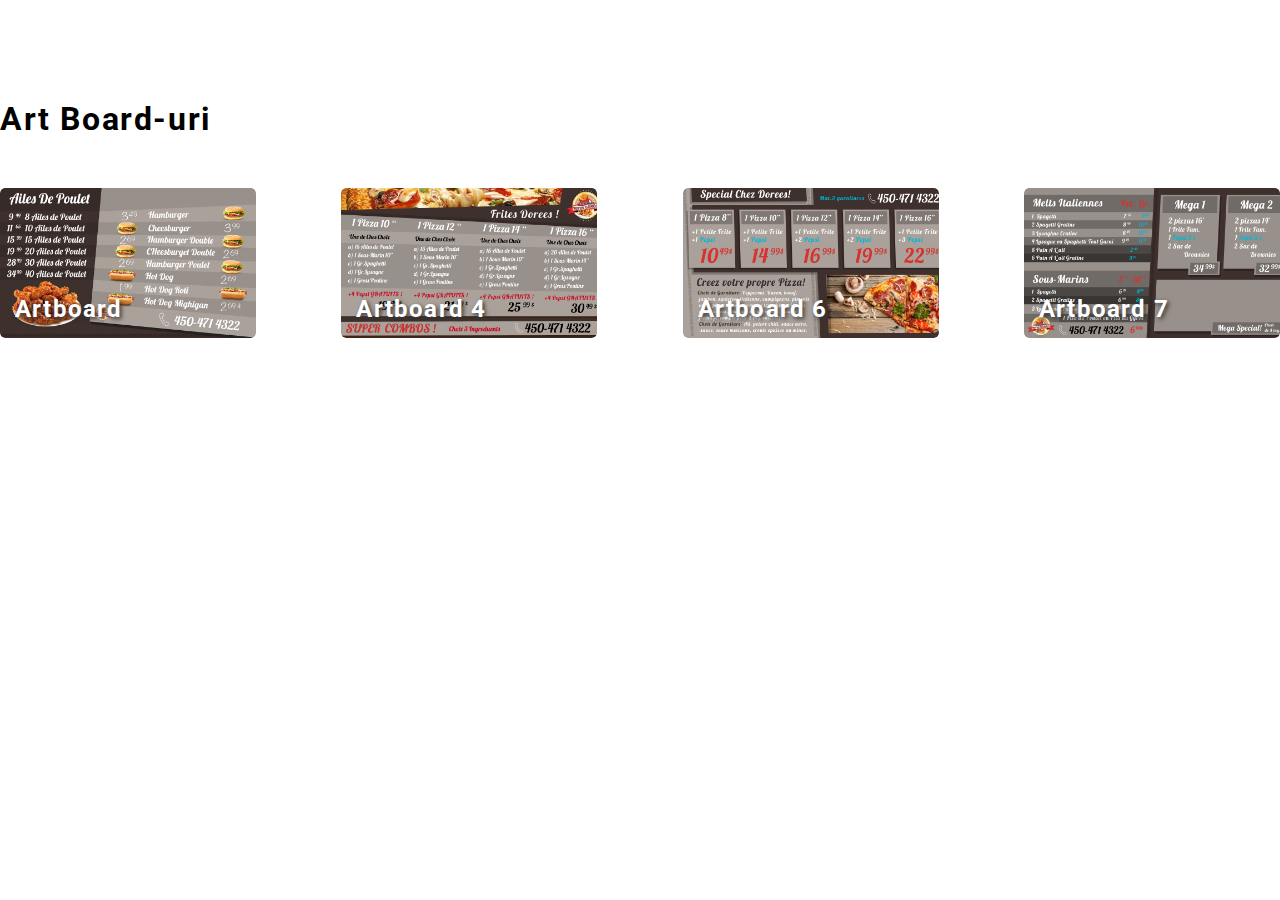
<file: index.html>
<!DOCTYPE html>
<html lang="en">
<head>
    <meta charset="UTF-8">
    <meta name="viewport" content="width=device-width, initial-scale=1.0">
    <meta http-equiv="X-UA-Compatible" content="ie=edge">
    <title>Test</title>

    <link rel="stylesheet" href="main.css">
    <link href="https://fonts.googleapis.com/css?family=Roboto" rel="stylesheet">
</head>
<body>
    <div class="wrapper">

        <h1 class="wrapper__title">Art Board-uri</h1>
        <div class="boxes">
            <div class="box">
                <h1 class="box__title">Artboard</h1>
                <div class="box__image"></div>
            </div>
            <div class="box">
                <h1 class="box__title">Artboard 4</h1>
                <div class="box__image"></div>
            </div>
            <div class="box">
                <h1 class="box__title">Artboard 6</h1>
                <div class="box__image"></div>
            </div>
            <div class="box">
                <h1 class="box__title">Artboard 7</h1>
                <div class="box__image"></div>
            </div>
        </div>
    </div>

    <script>
        const clearHref = (url) => location.href += url;

        const urls = ['artboard/index.html', 'art-board-4/index.html','art-board-6/index.html','art-board-7/index.html']

        for (let i = 0; i < document.getElementsByClassName('box').length; i++) {
            document.getElementsByClassName('box')[i].addEventListener('click', () => clearHref(urls[i]));
        }
    </script>
</body>
</html>
</file>
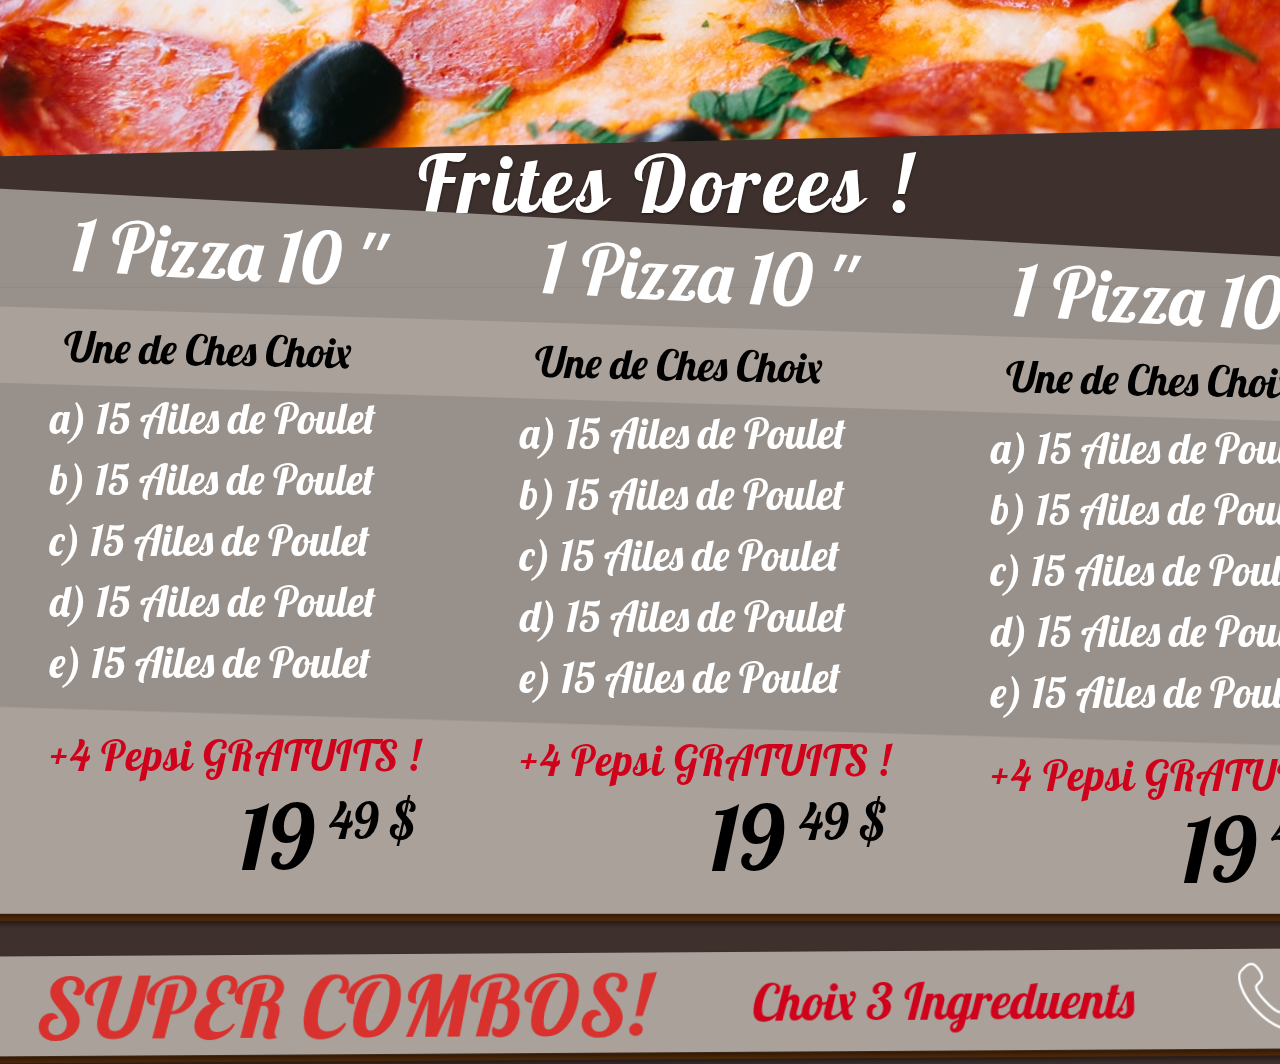
<file: art-board-4/index.html>
<!DOCTYPE html>
    <html lang="en">
    <head>
        <meta charset="UTF-8">
        <meta name="viewport" content="width=device-width, initial-scale=1.0">
        <meta http-equiv="X-UA-Compatible" content="ie=edge">
        <title>Document</title>

        <link rel="stylesheet" href="styles/main.css">
        <link href="https://fonts.googleapis.com/css?family=Lobster" rel="stylesheet">
    </head>
    <body>
        <header>
            <div class="pizza-image">
                <img src="pizza.jpg" alt="pizza" class="pizza-image__source">
                <img src="small-logo.png" alt="restaurant-logo" class="pizza-image__logo">
            </div>
        </header>

        <main class="main">
            <h1 class="main__title">Frites Dorees !</h1>

            <div class="menu">
                <div class="menu__background-lines"></div>
                <div class="menu-box">
                    <h3 class="menu-box__name">1 Pizza 10 ''</h3>
                    <p class="menu-box__information">Une de Ches Choix</p>
                    <div class="menu-box__items">
                        <p class="menu-box__item">a) 15 Ailes de Poulet</p>
                        <p class="menu-box__item">b) 15 Ailes de Poulet</p>
                        <p class="menu-box__item">c) 15 Ailes de Poulet</p>
                        <p class="menu-box__item">d) 15 Ailes de Poulet</p>
                        <p class="menu-box__item">e) 15 Ailes de Poulet</p>
                    </div>
                    <p class="menu-box__bonus">+4 Pepsi GRATUITS !</p>
                    <p class="menu-box__price">19<sup>49 $</sup></p>
                </div>
                <div class="menu-box">
                    <h3 class="menu-box__name">1 Pizza 10 ''</h3>
                    <p class="menu-box__information">Une de Ches Choix</p>
                    <div class="menu-box__items">
                        <p class="menu-box__item">a) 15 Ailes de Poulet</p>
                        <p class="menu-box__item">b) 15 Ailes de Poulet</p>
                        <p class="menu-box__item">c) 15 Ailes de Poulet</p>
                        <p class="menu-box__item">d) 15 Ailes de Poulet</p>
                        <p class="menu-box__item">e) 15 Ailes de Poulet</p>
                    </div>
                    <p class="menu-box__bonus">+4 Pepsi GRATUITS !</p>
                    <p class="menu-box__price">19<sup>49 $</sup></p>
                </div>
                <div class="menu-box">
                    <h3 class="menu-box__name">1 Pizza 10 ''</h3>
                    <p class="menu-box__information">Une de Ches Choix</p>
                    <div class="menu-box__items">
                        <p class="menu-box__item">a) 15 Ailes de Poulet</p>
                        <p class="menu-box__item">b) 15 Ailes de Poulet</p>
                        <p class="menu-box__item">c) 15 Ailes de Poulet</p>
                        <p class="menu-box__item">d) 15 Ailes de Poulet</p>
                        <p class="menu-box__item">e) 15 Ailes de Poulet</p>
                    </div>
                    <p class="menu-box__bonus">+4 Pepsi GRATUITS !</p>
                    <p class="menu-box__price">19<sup>49 $</sup></p>
                </div>
                <div class="menu-box">
                    <h3 class="menu-box__name">1 Pizza 10 ''</h3>
                    <p class="menu-box__information">Une de Ches Choix</p>
                    <div class="menu-box__items">
                        <p class="menu-box__item">a) 15 Ailes de Poulet</p>
                        <p class="menu-box__item">b) 15 Ailes de Poulet</p>
                        <p class="menu-box__item">c) 15 Ailes de Poulet</p>
                        <p class="menu-box__item">d) 15 Ailes de Poulet</p>
                        <p class="menu-box__item">e) 15 Ailes de Poulet</p>
                    </div>
                    <p class="menu-box__bonus">+4 Pepsi GRATUITS !</p>
                    <p class="menu-box__price">19<sup>49 $</sup></p>
                </div>
            </div>
        </main>

        <footer class="footer">
            <h2 class="footer__header">Super Combos!</h2>
            <p class="footer__description">Choix 3 Ingreduents</p>
            <p class="footer__phone">
                <img src="phone-call.svg" alt="phone" class="footer__phone-icon">
                450-471 4322
            </p>
        </footer>
    </body>
    </html>
</file>
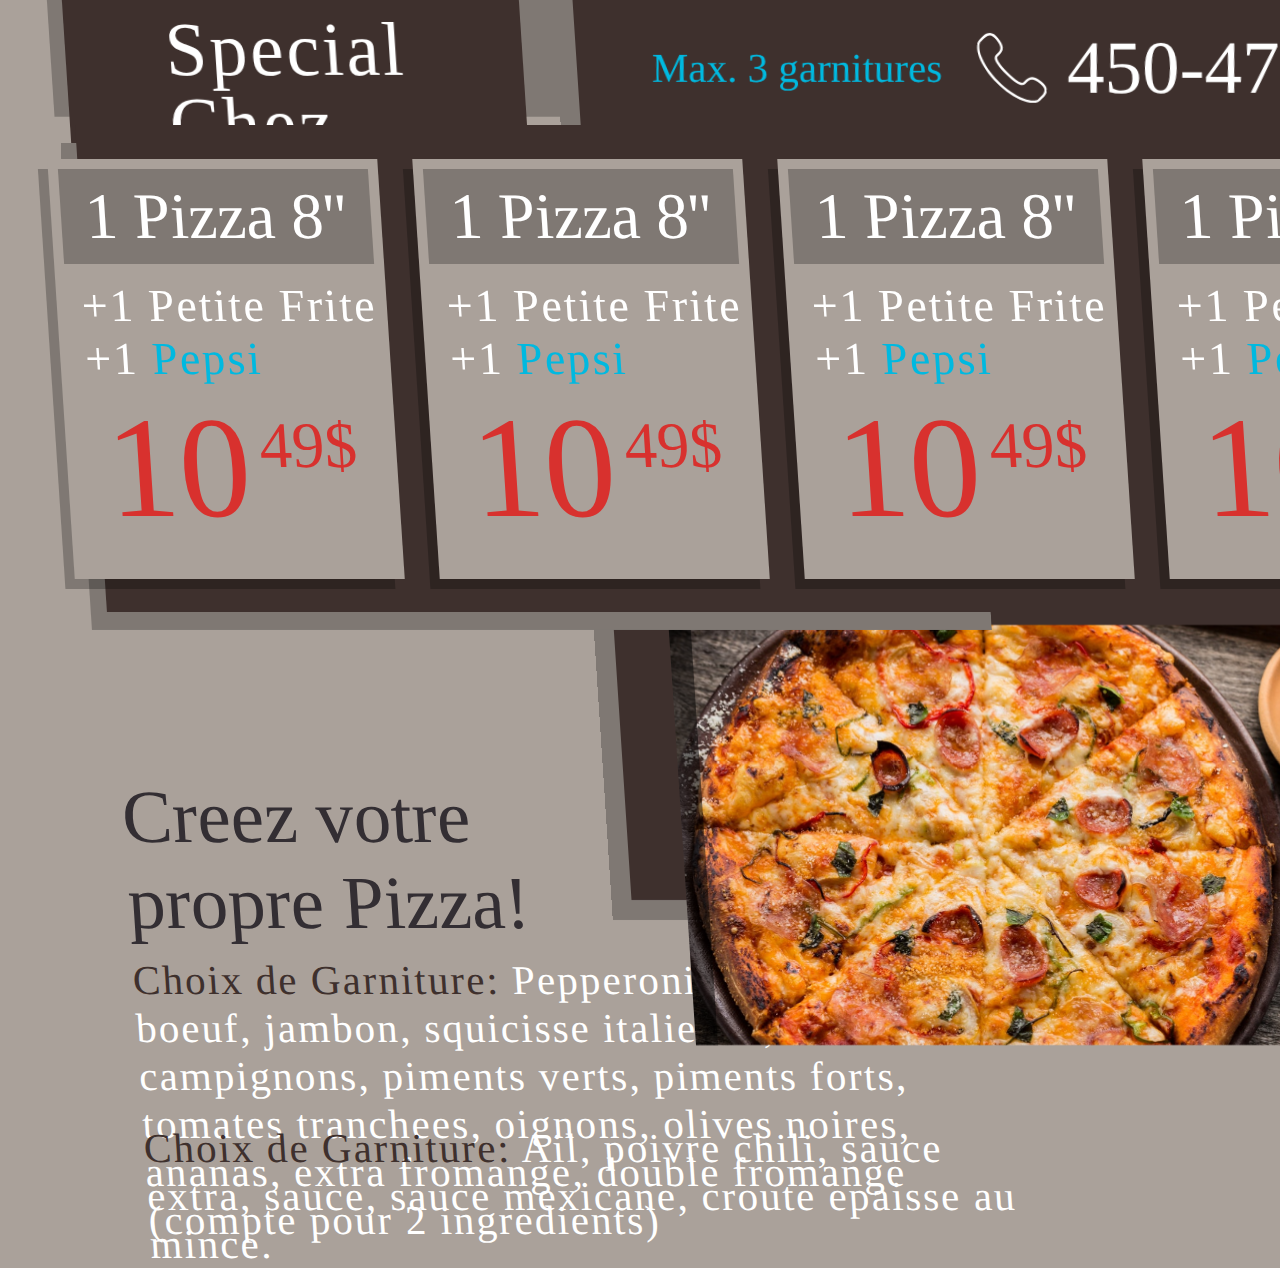
<file: art-board-6/index.html>
<!DOCTYPE html>
<html lang="en">
<head>
    <meta charset="UTF-8">
    <meta name="viewport" content="width=device-width, initial-scale=1.0">
    <meta http-equiv="X-UA-Compatible" content="ie=edge">
    <title>Document</title>

    <link rel="stylesheet" href="styles/main.css">
</head>
<body>
    <main>
        <div class="left">
            <div class="special-ofert">
                <h2 class="special-ofert__text">Special Chez Dorees!</h2>
            </div>

            <div class="pizza-make">
                <h2 class="pizza-make__title">Creez votre propre Pizza!</h2>
                <p class="pizza-make__description"><span class="brown">Choix de Garniture:</span> Pepperoni, Bacon, boeuf, jambon, squicisse italienne, campignons, piments verts, piments forts, tomates tranchees, oignons, olives noires, ananas, extra fromange, double fromange (compte pour 2 ingredients)</p>
                <p class="pizza-make__description"><span class="brown">Choix de Garniture:</span> Ail, poivre chili, sauce extra, sauce, sauce mexicane, croute epaisse au mince.</p>            
            </div>
        </div>

        <div class="right">
            <div class="right__content">
                <div class="right__text-content">
                    <h3 class="right__information">Max. 3 garnitures</h3>
                    <div class="right__call">
                        <img src="images/phone-call.svg" alt="phone-icon" class="right__call-icon">
                        <h2 class="right__number">450-471 4322</h2> 
                    </div>
                </div>
                <div class="right__pizza">
                    <img src="images/pizza.jpg" alt="pizza" class="right__pizza-image">
                </div>
            </div>
        </div>

        <div class="cards">
            <div class="cards__background"><div class="cards__background-shadow"></div></div>
            <div class="cards__container">
                <div class="card">
                    <div class="card__title-background">
                        <h3 class="card__title">1 Pizza 8''</h3>
                    </div>
                    <p class="card__bonus">+1 Petite Frite</p>
                    <p class="card__bonus">+1 <span class="blue">Pepsi</span></p>
                    <h4 class="card__price">10<sup class="card__decimals">49$</sup></h4>
                </div>
                <div class="card">
                    <div class="card__title-background">
                        <h3 class="card__title">1 Pizza 8''</h3>
                    </div>
                    <p class="card__bonus">+1 Petite Frite</p>
                    <p class="card__bonus">+1 <span class="blue">Pepsi</span></p>
                    <h4 class="card__price">10<sup class="card__decimals">49$</sup></h4>
                </div>
                <div class="card">
                    <div class="card__title-background">
                        <h3 class="card__title">1 Pizza 8''</h3>
                    </div>
                    <p class="card__bonus">+1 Petite Frite</p>
                    <p class="card__bonus">+1 <span class="blue">Pepsi</span></p>
                    <h4 class="card__price">10<sup class="card__decimals">49$</sup></h4>
                </div>
                <div class="card">
                    <div class="card__title-background">
                        <h3 class="card__title">1 Pizza 8''</h3>
                    </div>
                    <p class="card__bonus">+1 Petite Frite</p>
                    <p class="card__bonus">+1 <span class="blue">Pepsi</span></p>
                    <h4 class="card__price">10<sup class="card__decimals">49$</sup></h4>
                </div>
                <div class="card">
                    <div class="card__title-background">
                        <h3 class="card__title">1 Pizza 8''</h3>
                    </div>
                    <p class="card__bonus">+1 Petite Frite</p>
                    <p class="card__bonus">+1 <span class="blue">Pepsi</span></p>
                    <h4 class="card__price">10<sup class="card__decimals">49$</sup></h4>
                </div>
            </div>
        </div>
    </main>
</body>
</html>
</file>
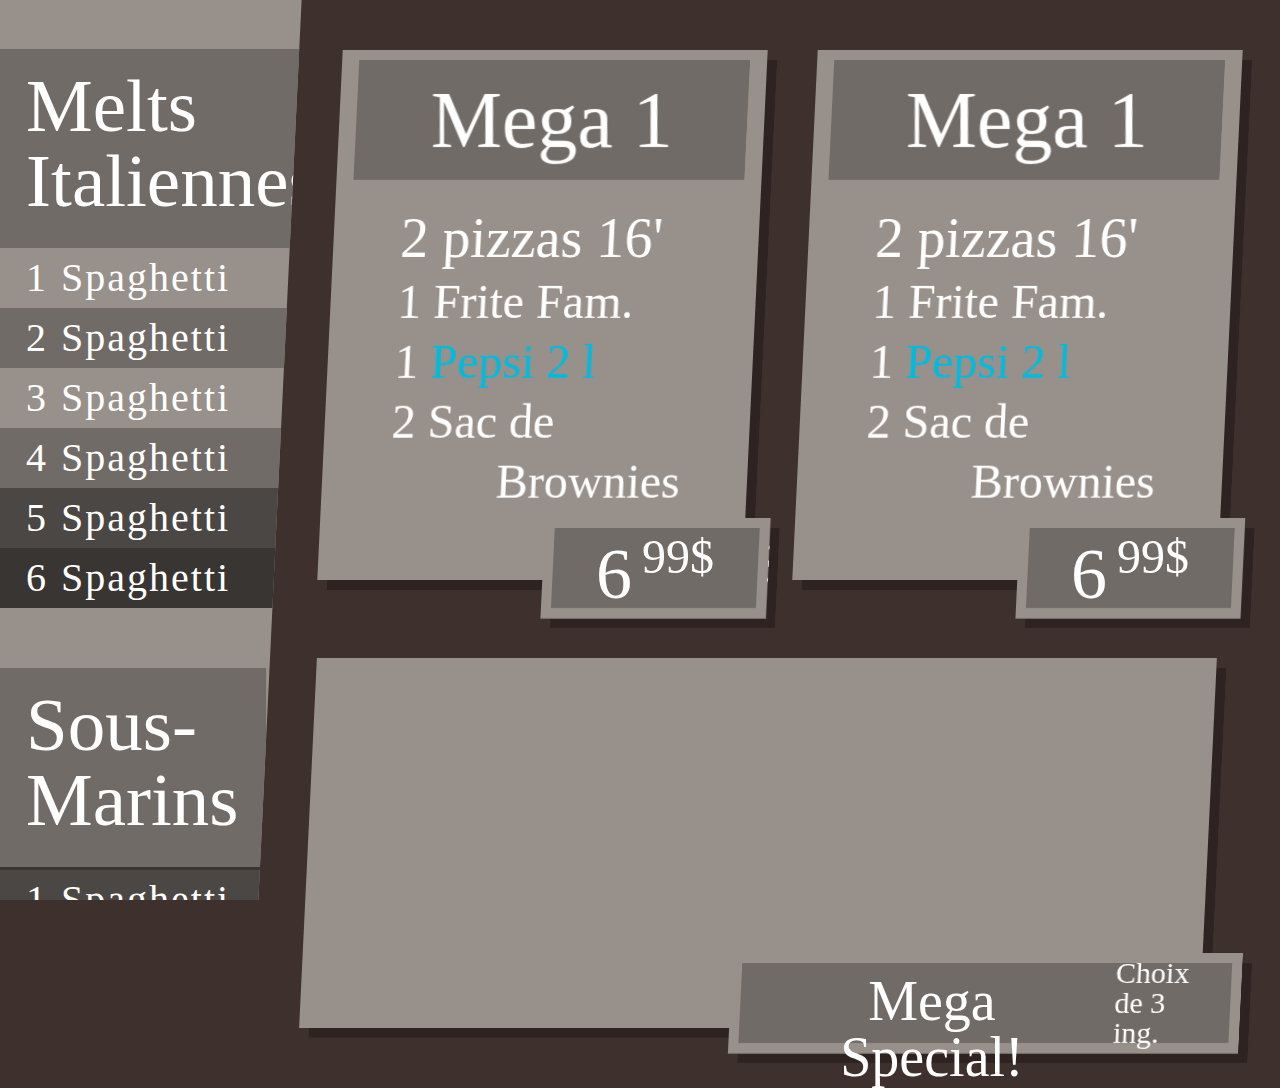
<file: art-board-7/index.html>
<!DOCTYPE html>
<html lang="en">
<head>
    <meta charset="UTF-8">
    <meta name="viewport" content="width=device-width, initial-scale=1.0">
    <meta http-equiv="X-UA-Compatible" content="ie=edge">
    <title>Document</title>

    <link rel="stylesheet" href="styles/main.css">
</head>
<body>
    <main>
        <section class="left">
            <div class="melts-italiennes">
                <div class="melts-italiennes__menu">
                    <div class="melts-italiennes__row">
                        <h2 class="melts-italliennes__title">Melts Italiennes</h2>
                        <div class="melts-italliennes__units">
                            <p class="melts-italliennes__unit">Pet.</p>
                            <p class="melts-italliennes__unit">Gr.</p>
                        </div>
                    </div>
                    <div class="melts-italiennes__row">
                        <div class="melts-italiennes__text-content">
                            <span class="melts-italiennes__number">1</span>
                            <p class="melts-italliennes__name">Spaghetti</p>
                        </div>
                        <div class="melts-italliennes__prices">
                            <p class="melts-italliennes__price">9<sup>45</sup></p>
                            <p class="melts-italliennes__price blue">7<sup>45</sup></p>
                        </div>
                    </div>
                    <div class="melts-italiennes__row">
                        <div class="melts-italiennes__text-content">
                            <span class="melts-italiennes__number">2</span>
                            <p class="melts-italliennes__name">Spaghetti</p>
                        </div>
                        <div class="melts-italliennes__prices">
                            <p class="melts-italliennes__price">9<sup>45</sup></p>
                            <p class="melts-italliennes__price blue">7<sup>45</sup></p>
                        </div>
                    </div>
                    <div class="melts-italiennes__row">
                        <div class="melts-italiennes__text-content">
                            <span class="melts-italiennes__number">3</span>
                            <p class="melts-italliennes__name">Spaghetti</p>
                        </div>
                        <div class="melts-italliennes__prices">
                            <p class="melts-italliennes__price">9<sup>45</sup></p>
                            <p class="melts-italliennes__price blue">7<sup>45</sup></p>
                        </div>
                    </div>
                    <div class="melts-italiennes__row">
                        <div class="melts-italiennes__text-content">
                            <span class="melts-italiennes__number">4</span>
                            <p class="melts-italliennes__name">Spaghetti</p>
                        </div>
                        <div class="melts-italliennes__prices">
                            <p class="melts-italliennes__price">9<sup>45</sup></p>
                            <p class="melts-italliennes__price blue">7<sup>45</sup></p>
                        </div>
                    </div>
                    <div class="melts-italiennes__row">
                        <div class="melts-italiennes__text-content">
                            <span class="melts-italiennes__number">5</span>
                            <p class="melts-italliennes__name">Spaghetti</p>
                        </div>
                        <div class="melts-italliennes__prices">
                            <p class="melts-italliennes__price blue">7<sup>45</sup></p>
                        </div>
                    </div>
                    <div class="melts-italiennes__row">
                        <div class="melts-italiennes__text-content">
                            <span class="melts-italiennes__number">6</span>
                            <p class="melts-italliennes__name">Spaghetti</p>
                        </div>
                        <div class="melts-italliennes__prices">
                            <p class="melts-italliennes__price blue">7<sup>45</sup></p>
                        </div>
                    </div>
                    <div class="melts-italiennes__row">
                        <h2 class="melts-italliennes__title">Sous-Marins</h2>
                        <div class="melts-italliennes__units">
                            <p class="melts-italliennes__unit">7"</p>
                            <p class="melts-italliennes__unit">10"</p>
                        </div>
                    </div>
                    <div class="melts-italiennes__row">
                        <div class="melts-italiennes__text-content">
                            <span class="melts-italiennes__number">1</span>
                            <p class="melts-italliennes__name">Spaghetti</p>
                        </div>
                        <div class="melts-italliennes__prices">
                            <p class="melts-italliennes__price">9<sup>45</sup></p>
                            <p class="melts-italliennes__price blue">7<sup>45</sup></p>
                        </div>
                    </div>
                    <div class="melts-italiennes__row">
                        <div class="melts-italiennes__text-content">
                            <span class="melts-italiennes__number">2</span>
                            <p class="melts-italliennes__name">Spaghetti</p>
                        </div>
                        <div class="melts-italliennes__prices">
                            <p class="melts-italliennes__price">9<sup>45</sup></p>
                            <p class="melts-italliennes__price blue">7<sup>45</sup></p>
                        </div>
                    </div>
                    <div class="melts-italiennes__row">
                        <div class="melts-italiennes__text-content">
                            <span class="melts-italiennes__number">3</span>
                            <p class="melts-italliennes__name">Spaghetti</p>
                        </div>
                        <div class="melts-italliennes__prices">
                            <p class="melts-italliennes__price">9<sup>45</sup></p>
                            <p class="melts-italliennes__price blue">7<sup>45</sup></p>
                        </div>
                    </div>
                    <div class="melts-italiennes__row">
                        <div class="melts-italiennes__text-content">
                            <img src="small-logo.png" alt="restaurant-logo" class="melts-italiennes__logo">
                            <span class="melts-italiennes__number">1</span>
                            <p class="melts-italliennes__name">Pita au Poulet ou Pita au Gyros</p>
                        </div>
                    </div>
                    <div class="melts-italiennes__row">
                        <p class="melts-italliennes__number"><img class="melts-italliennes__phone-icon" src="phone-call.svg" alt="phone">450-471 4322</p>
                        <p class="melts-italliennes__price red">6<sup>99$</sup></p>
                    </div>
                </div>
            </div>
        </section>

        <section class="right">
            <div class="boxes">
                <div class="small-boxes">
                    <div class="small-box">
                        <div class="small-box__title-background">
                            <h2 class="small-box__title">Mega 1</h2>
                        </div>
                        <div class="small-box__items">
                            <p class="small-box__big-item">2 pizzas 16'</p>
                            <p class="small-box__small-item">1 Frite Fam.</p>
                            <p class="small-box__small-item">1 <span class="blue">Pepsi 2 l</span></p>
                            <p class="small-box__small-item">2 Sac de</p>
                            <p class="small-box__small-item" style="text-align: right">Brownies</p>
                        </div>
                        <div class="small-box__price-box">
                            <p class="small-box__price">6<sup>99$</sup></p>
                        </div>
                    </div>
                    <div class="small-box">
                        <div class="small-box__title-background">
                            <h2 class="small-box__title">Mega 1</h2>
                        </div>
                        <div class="small-box__items">
                            <p class="small-box__big-item">2 pizzas 16'</p>
                            <p class="small-box__small-item">1 Frite Fam.</p>
                            <p class="small-box__small-item">1 <span class="blue">Pepsi 2 l</span></p>
                            <p class="small-box__small-item">2 Sac de</p>
                            <p class="small-box__small-item" style="text-align: right">Brownies</p>
                        </div>
                        <div class="small-box__price-box">
                            <p class="small-box__price">6<sup>99$</sup></p>
                        </div>
                    </div>
                </div>
                <div class="big-box">
                    <div class="big-box__price-box">
                        <p class="big-box__text-big">Mega Special!</p>
                        <p class="big-box__text-small">Choix<br>de 3 ing.</p>
                    </div>
                </div>
            </div>
        </section>
    </main>
</body>
</html>
</file>
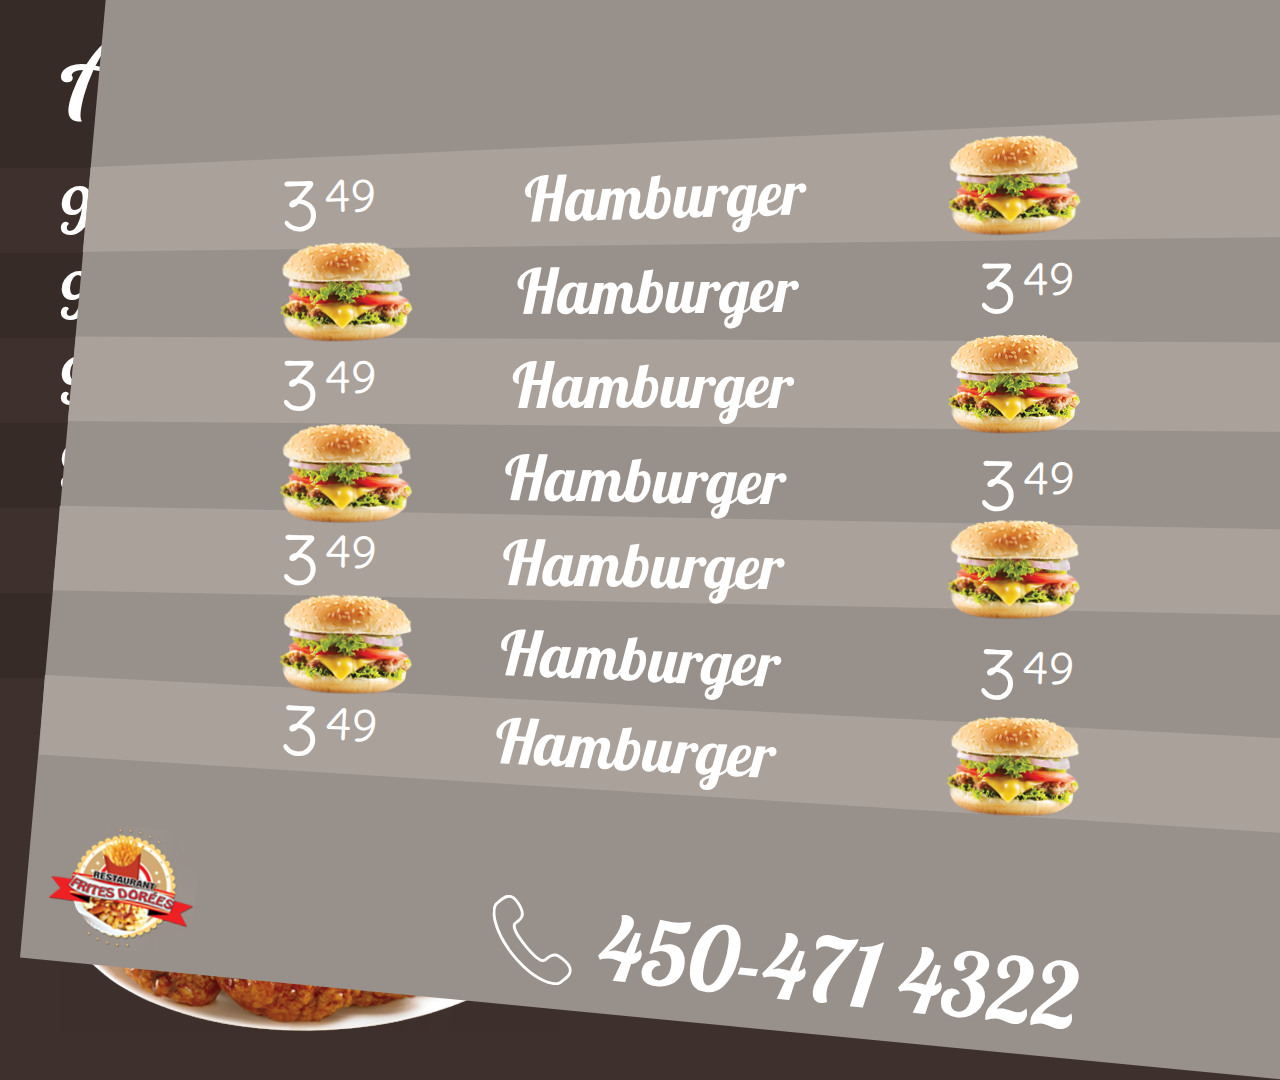
<file: artboard/index.html>
<!DOCTYPE html>
<html lang="en">
<head>
    <meta charset="UTF-8">
    <meta name="viewport" content="width=device-width, initial-scale=1.0">
    <meta http-equiv="X-UA-Compatible" content="ie=edge">
    <title>Document</title>

    <link rel="stylesheet" href="main.css">
    <link href="https://fonts.googleapis.com/css?family=Lobster" rel="stylesheet">
    <link href="https://fonts.googleapis.com/css?family=Delius" rel="stylesheet">
</head>
<body>
    <main>
        <div class="chicken-menu">
            <h1 class="chicken-menu__title">Alies De Poulet</h1>
            <div class="chicken-menu__row">
                <p class="chicken-menu__price">9<sup>49</sup></p>
                <h2 class="chicken-menu__name">9 Ailes de Poulet</h2>
            </div>
            <div class="chicken-menu__row">
                <p class="chicken-menu__price">9<sup>49</sup></p>
                <h2 class="chicken-menu__name">9 Ailes de Poulet</h2>
            </div>
            <div class="chicken-menu__row">
                <p class="chicken-menu__price">9<sup>49</sup></p>
                <h2 class="chicken-menu__name">9 Ailes de Poulet</h2>
            </div>
            <div class="chicken-menu__row">
                <p class="chicken-menu__price">9<sup>49</sup></p>
                <h2 class="chicken-menu__name">9 Ailes de Poulet</h2>
            </div>
            <div class="chicken-menu__row">
                <p class="chicken-menu__price">9<sup>49</sup></p>
                <h2 class="chicken-menu__name">9 Ailes de Poulet</h2>
            </div>
            <div class="chicken-menu__row">
                <p class="chicken-menu__price">9<sup>49</sup></p>
                <h2 class="chicken-menu__name">9 Ailes de Poulet</h2>
            </div>
            <img src="chicken-bucket.png" alt="chicken-wings" class="chicken-menu__bucket">
        </div>

        <div class="burger-menu">
            <div class="burger-menu__row">
                <p class="burger-menu__price">3<sup>49</sup></p>
                <h2 class="burger-menu__name">Hamburger</h2>
                <img src="burger-icon.png" alt="burger" class="burger-menu__image">
            </div>
            <div class="burger-menu__row">
                <img src="burger-icon.png" alt="burger" class="burger-menu__image">
                <h2 class="burger-menu__name">Hamburger</h2>
                <p class="burger-menu__price">3<sup>49</sup></p>
            </div>
            <div class="burger-menu__row">
                <p class="burger-menu__price">3<sup>49</sup></p>
                <h2 class="burger-menu__name">Hamburger</h2>
                <img src="burger-icon.png" alt="burger" class="burger-menu__image">
            </div>
            <div class="burger-menu__row">
                <img src="burger-icon.png" alt="burger" class="burger-menu__image">
                <h2 class="burger-menu__name">Hamburger</h2>
                <p class="burger-menu__price">3<sup>49</sup></p>
            </div>
            <div class="burger-menu__row">
                <p class="burger-menu__price">3<sup>49</sup></p>
                <h2 class="burger-menu__name">Hamburger</h2>
                <img src="burger-icon.png" alt="burger" class="burger-menu__image">
            </div>
            <div class="burger-menu__row">
                <img src="burger-icon.png" alt="burger" class="burger-menu__image">
                <h2 class="burger-menu__name">Hamburger</h2>
                <p class="burger-menu__price">3<sup>49</sup></p>
            </div>
            <div class="burger-menu__row">
                <p class="burger-menu__price">3<sup>49</sup></p>
                <h2 class="burger-menu__name">Hamburger</h2>
                <img src="burger-icon.png" alt="burger" class="burger-menu__image">
            </div>
            <div class="burger-menu__row">
                <div class="burger-menu__phone">
                    <img src="phone-call.svg" alt="phone" class="burger-menu__phone-icon">
                    <h2 class="burger-menu__name">450-471 4322</h2>
                </div>
            </div>
        </div>
    </main>
</body>
</html>
</file>
<file: main.css>
* {
  -webkit-box-sizing: border-box;
          box-sizing: border-box;
  margin: 0;
  padding: 0;
}

.wrapper {
  margin: 0 auto;
  max-width: 1600px;
  padding: 100px 0 0;
}

.wrapper__title {
  font-family: 'Roboto', sans-serif;
  letter-spacing: 0.05em;
  margin-bottom: 50px;
}

.boxes {
  -webkit-box-align: center;
      -ms-flex-align: center;
          align-items: center;
  display: -webkit-box;
  display: -ms-flexbox;
  display: flex;
  -webkit-box-pack: justify;
      -ms-flex-pack: justify;
          justify-content: space-between;
  width: 100%;
}

.box {
  border-radius: 5px;
  height: 150px;
  overflow: hidden;
  position: relative;
  width: 20%;
}

.box .box__title {
  bottom: 15px;
  color: #ffffff;
  font-family: 'Roboto';
  font-size: 24px;
  left: 15px;
  letter-spacing: 0.05em;
  position: absolute;
  text-shadow: 2px 2px 4px #333;
  z-index: 9999;
}

.box__image {
  border-radius: 5px;
  height: 100%;
  -webkit-transition: all .5s ease;
  transition: all .5s ease;
  width: 100%;
}

.box:first-child .box__image {
  background-image: url("preview/artboard.png");
  background-size: cover;
}

.box:nth-child(2) .box__image {
  background-image: url("preview/artboard-4.png");
  background-size: cover;
}

.box:nth-child(3) .box__image {
  background-image: url("preview/artboard-6.png");
  background-size: cover;
}

.box:nth-child(4) .box__image {
  background-image: url("preview/artboard-7.png");
  background-size: cover;
}

.box:active .box__image,
.box:focus .box__image,
.box:hover .box__image {
  cursor: pointer;
  -webkit-transform: scale(1.2);
          transform: scale(1.2);
}
/*# sourceMappingURL=main.css.map */
</file>
<file: art-board-4/styles/main.css>
* {
  -webkit-box-sizing: border-box;
          box-sizing: border-box;
  margin: 0;
  padding: 0;
}

body {
  background-color: #3e302d;
  height: 100vh;
  overflow: hidden;
  width: 100%;
}

h1, h2, h3, p {
  font-family: 'Lobster';
  font-weight: normal;
}

header {
  margin-bottom: -57px;
}

.pizza-image {
  height: 190px;
  left: -50px;
  margin: 0;
  position: relative;
  top: -50px;
  -webkit-transform: skew(-10deg) rotateZ(-1.25deg);
          transform: skew(-10deg) rotateZ(-1.25deg);
  width: 1620px;
}

.pizza-image__source {
  height: 100%;
  -o-object-fit: cover;
     object-fit: cover;
  -o-object-position: center;
     object-position: center;
  width: 100%;
}

.pizza-image__logo {
  position: absolute;
  right: -350px;
  height: 234px;
  -webkit-transform: skew(10deg) rotateZ(1.25deg);
          transform: skew(10deg) rotateZ(1.25deg);
  top: 85px;
  width: 280px;
}

.main__title {
  color: #ffffff;
  font-size: 80px;
  letter-spacing: 0.05em;
  margin: 0 365px 55px 0;
  text-align: right;
  text-shadow: 0 1px 3px rgba(0, 0, 0, 0.5);
}

.menu {
  background-color: #98908a;
  border-top: 1px solid #98908a;
  -webkit-box-shadow: 0px 3px 5px 0px rgba(0, 0, 0, 0.5);
          box-shadow: 0px 3px 5px 0px rgba(0, 0, 0, 0.5);
  display: -webkit-box;
  display: -ms-flexbox;
  display: flex;
  height: 625px;
  left: -50px;
  margin-bottom: 38px;
  padding-left: 100px;
  position: relative;
  -webkit-transform: skew(-3deg);
          transform: skew(-3deg);
  -webkit-transform-style: preserve-3d;
          transform-style: preserve-3d;
  width: 1910px;
}

.menu::before {
  border-left: 1889px solid #98908a;
  border-top: 100px solid transparent;
  content: '';
  height: 0;
  left: 18px;
  position: absolute;
  top: -101px;
  -webkit-transform: skew(3deg) translateZ(-1em);
          transform: skew(3deg) translateZ(-1em);
  width: 0;
}

.menu::after {
  background-color: #502808;
  -webkit-box-shadow: 0px 3px 5px 0px rgba(0, 0, 0, 0.5);
          box-shadow: 0px 3px 5px 0px rgba(0, 0, 0, 0.5);
  content: '';
  height: 625px;
  left: -91px;
  padding-left: 100px;
  position: absolute;
  top: 7px;
  -webkit-transform: translateZ(-1em);
          transform: translateZ(-1em);
  width: 1910px;
}

.menu__background-lines {
  background-color: transparent;
  height: 625px;
  left: 0;
  overflow: hidden;
  padding-left: 100px;
  position: absolute;
  -webkit-transform-style: preserve-3d;
          transform-style: preserve-3d;
  width: 1910px;
}

.menu__background-lines::before {
  background-color: #aaa19a;
  content: '';
  height: 76px;
  left: -5px;
  position: absolute;
  top: 45px;
  -webkit-transform: skew(-3deg) rotateZ(1.7deg);
          transform: skew(-3deg) rotateZ(1.7deg);
  width: 1930px;
}

.menu__background-lines::after {
  background-color: #aaa19a;
  bottom: -30px;
  content: '';
  height: 210px;
  left: -5px;
  position: absolute;
  -webkit-transform: skew(-3deg) rotateZ(1.7deg);
          transform: skew(-3deg) rotateZ(1.7deg);
  width: 1930px;
}

.menu-box {
  margin-right: 75px;
  position: relative;
  -webkit-transform: skew(3deg);
          transform: skew(3deg);
  width: 400px;
}

.menu-box:nth-child(3) {
  top: 15px;
}

.menu-box:nth-child(4) {
  top: 30px;
}

.menu-box:nth-child(5) {
  margin: 0;
  top: 40px;
}

.menu-box__name {
  color: #ffffff;
  font-size: 72px;
  padding-left: 22px;
  position: absolute;
  top: -82px;
  -webkit-transform: rotateZ(3deg);
          transform: rotateZ(3deg);
}

.menu-box:nth-child(3) .menu-box__name {
  top: -75px;
}

.menu-box:nth-child(4) .menu-box__name {
  top: -67px;
}

.menu-box:nth-child(5) .menu-box__name {
  top: -62px;
}

.menu-box__information {
  font-size: 42px;
  padding: 35px 0 15px 15px;
  -webkit-transform: rotateZ(1.25deg);
          transform: rotateZ(1.25deg);
}

.menu-box__items {
  margin-bottom: 40px;
}

.menu-box:nth-child(3) .menu-box__items,
.menu-box:nth-child(4) .menu-box__items {
  margin-bottom: 30px;
}

.menu-box__item {
  color: #ffffff;
  font-size: 42px;
  margin-bottom: 8px;
}

.menu-box__bonus {
  color: #d0021b;
  font-size: 42px;
  letter-spacing: 0.025em;
}

.menu-box__price {
  color: #000000;
  font-size: 90px;
  line-height: 1;
  padding-right: 30px;
  text-align: right;
}

.menu-box:first-child .menu-box__bonus {
  margin-bottom: 15px;
}

.menu-box:nth-child(2) .menu-box__bonus {
  margin-bottom: 10px;
}

.menu-box:nth-child(3) .menu-box__bonus {
  margin-bottom: 6px;
}

.menu-box:nth-child(4) .menu-box__bonus {
  margin-bottom: 3px;
}

.menu-box__price sup {
  font-size: 50px;
  padding-left: 15px;
}

.footer {
  -webkit-box-align: center;
      -ms-flex-align: center;
          align-items: center;
  background-color: #aaa19a;
  -webkit-box-shadow: 0px 3px 5px 0px rgba(0, 0, 0, 0.5);
          box-shadow: 0px 3px 5px 0px rgba(0, 0, 0, 0.5);
  display: -webkit-box;
  display: -ms-flexbox;
  display: flex;
  height: 100px;
  -webkit-box-pack: justify;
      -ms-flex-pack: justify;
          justify-content: space-between;
  left: -53px;
  margin: 0;
  padding: 0 65px 0 90px;
  position: relative;
  -webkit-transform: skew(-3deg) rotateZ(-0.35deg);
          transform: skew(-3deg) rotateZ(-0.35deg);
  -webkit-transform-style: preserve-3d;
          transform-style: preserve-3d;
  width: 1893px;
}

.footer::before {
  background-color: #502808;
  -webkit-box-shadow: 0px 3px 5px 0px rgba(0, 0, 0, 0.5);
          box-shadow: 0px 3px 5px 0px rgba(0, 0, 0, 0.5);
  content: '';
  height: 100px;
  left: 9px;
  position: absolute;
  top: 7px;
  width: 1893px;
  -webkit-transform: translateZ(-1em);
          transform: translateZ(-1em);
}

.footer__header {
  color: #d8312e;
  font-size: 85px;
  line-height: 1;
  padding-top: 3px;
  text-transform: uppercase;
}

.footer__description {
  color: #d0021b;
  font-size: 50px;
}

.footer__phone {
  color: #000000;
  font-size: 85px;
}

.footer__phone .footer__phone-icon {
  height: 68px;
}
/*# sourceMappingURL=main.css.map */
</file>
<file: art-board-6/styles/main.css>
* {
  -webkit-box-sizing: border-box;
          box-sizing: border-box;
  margin: 0;
  padding: 0;
}

body {
  background-color: #aaa19a;
  height: 100vh;
  overflow: hidden;
  width: 100%;
}

main {
  display: -webkit-box;
  display: -ms-flexbox;
  display: flex;
  position: relative;
}

.special-ofert {
  -webkit-box-align: center;
      -ms-flex-align: center;
          align-items: center;
  display: -webkit-box;
  display: -ms-flexbox;
  display: flex;
  -webkit-box-orient: horizontal;
  -webkit-box-direction: normal;
      -ms-flex-direction: row;
          flex-direction: row;
  -webkit-box-pack: justify;
      -ms-flex-pack: justify;
          justify-content: space-between;
  background-color: #3e302d;
  letter-spacing: 0.175em;
  margin-left: 70px;
  padding: 12px 100px;
  position: relative;
  -webkit-transform: skew(3.75deg);
          transform: skew(3.75deg);
  -webkit-transform-style: preserve-3d;
          transform-style: preserve-3d;
  width: -webkit-fit-content;
  width: -moz-fit-content;
  width: fit-content;
}

.special-ofert::after {
  background-color: #7f7873;
  content: '';
  height: 117px;
  left: -15px;
  position: absolute;
  top: 0;
  -webkit-transform: translateZ(-1em);
          transform: translateZ(-1em);
  width: 850px;
}

.special-ofert__text {
  color: #ffffff;
  font-family: 'Lobster';
  font-size: 75px;
  font-weight: 300;
  line-height: 1;
}

.right__content {
  background-color: #3e302d;
  -webkit-box-shadow: -10px 10px 0px 10px #7f7873;
          box-shadow: -10px 10px 0px 10px #7f7873;
  height: 100vh;
  padding: 30px 55px 0;
  position: relative;
  right: -75px;
  -webkit-transform: skew(3.75deg);
          transform: skew(3.75deg);
  width: 984px;
}

.right__text-content {
  -webkit-box-align: center;
      -ms-flex-align: center;
          align-items: center;
  display: -webkit-box;
  display: -ms-flexbox;
  display: flex;
  -webkit-box-orient: horizontal;
  -webkit-box-direction: normal;
      -ms-flex-direction: row;
          flex-direction: row;
  -webkit-box-pack: justify;
      -ms-flex-pack: justify;
          justify-content: space-between;
  padding: 0 20px;
  -webkit-transform: skew(-3.75deg);
          transform: skew(-3.75deg);
}

.right__information {
  color: #00b9e0;
  font-family: 'Lobster';
  font-size: 41px;
  font-weight: 300;
}

.right__call {
  -webkit-box-align: center;
      -ms-flex-align: center;
          align-items: center;
  display: -webkit-box;
  display: -ms-flexbox;
  display: flex;
  -webkit-box-orient: horizontal;
  -webkit-box-direction: normal;
      -ms-flex-direction: row;
          flex-direction: row;
  -webkit-box-pack: justify;
      -ms-flex-pack: justify;
          justify-content: space-between;
}

.right__call-icon {
  height: 70px;
  margin-right: 20px;
}

.right__number {
  color: #ffffff;
  font-family: 'Lobster';
  font-size: 75px;
  font-weight: 300;
  line-height: 1;
}

.right__pizza {
  height: 420px;
  width: 800px;
}

.right__pizza::before {
  background-color: rgba(0, 0, 0, 0.5);
  content: '';
  height: 420px;
  left: 55px;
  position: absolute;
  top: 625px;
  width: 22px;
  z-index: 2;
}

.right__pizza::after {
  background-image: url("../extra-small-logo.png");
  content: '';
  height: 83px;
  right: 150px;
  position: absolute;
  top: 640px;
  width: 99px;
  z-index: 2;
}

.right__pizza-image {
  -o-object-fit: cover;
     object-fit: cover;
  margin-top: 520px;
  height: 100%;
  position: relative;
  width: 100%;
  z-index: 1;
}

.cards {
  height: 487px;
  left: 91px;
  padding: 34px 0 0;
  position: absolute;
  top: 125px;
  -webkit-transform-style: preserve-3d;
          transform-style: preserve-3d;
  width: 1790px;
}

.cards::before {
  background-color: #3e302d;
  content: '';
  position: absolute;
  height: 487px;
  left: 0;
  position: absolute;
  top: 0;
  -webkit-transform-style: preserve-3d;
          transform-style: preserve-3d;
  -webkit-transform: skew(3.75deg);
          transform: skew(3.75deg);
  width: 1790px;
}

.cards .cards__background-shadow {
  position: absolute;
  -webkit-transform-style: preserve-3d;
          transform-style: preserve-3d;
  z-index: -2;
}

.cards .cards__background-shadow::before {
  background-color: #7f7873;
  content: '';
  position: absolute;
  height: 487px;
  left: -15px;
  position: absolute;
  top: -16px;
  -webkit-transform: translateZ(-1em) skew(3.75deg);
          transform: translateZ(-1em) skew(3.75deg);
  width: 900px;
}

.cards__container {
  -webkit-box-align: center;
      -ms-flex-align: center;
          align-items: center;
  display: -webkit-box;
  display: -ms-flexbox;
  display: flex;
  -webkit-box-orient: horizontal;
  -webkit-box-direction: normal;
      -ms-flex-direction: row;
          flex-direction: row;
  -webkit-box-pack: justify;
      -ms-flex-pack: justify;
          justify-content: space-between;
  left: -30px;
  position: absolute;
  width: inherit;
}

.card {
  background-color: #aaa19a;
  -webkit-box-shadow: -10px 10px 0px 0px rgba(0, 0, 0, 0.25);
          box-shadow: -10px 10px 0px 0px rgba(0, 0, 0, 0.25);
  height: 420px;
  padding: 10px;
  position: relative;
  -webkit-transform: skew(3.75deg);
          transform: skew(3.75deg);
  width: 330px;
}

.card__title-background {
  background-color: #7f7873;
  margin-bottom: 15px;
  padding: 10px 0;
  text-align: center;
}

.card__title {
  color: #ffffff;
  font-family: 'Lobster';
  font-size: 65px;
  font-weight: 300;
}

.card__bonus {
  color: #ffffff;
  font-family: 'Lobster';
  font-size: 46px;
  font-weight: 300;
  letter-spacing: 0.045em;
  padding-left: 15px;
}

.blue {
  color: #00b9e0;
}

.card__price {
  color: #d8312e;
  font-family: 'Lobster';
  font-size: 144px;
  font-weight: 300;
  text-align: center;
}

.card__price sup {
  font-size: 65px;
  margin-left: 10px;
}

.pizza-make {
  margin: 525px 0 0 125px;
  -webkit-transform: skew(3.75deg);
          transform: skew(3.75deg);
  position: relative;
}

.pizza-make__title {
  color: #332e33;
  font-family: 'Lobster';
  font-size: 75px;
  font-weight: 300;
  margin-bottom: 10px;
}

.pizza-make__description {
  color: #ffffff;
  font-family: 'Lobster';
  font-size: 41px;
  font-weight: 300;
  letter-spacing: 0.05em;
  line-height: 48px;
  position: absolute;
  width: 825px;
}

.pizza-make__description:nth-child(3) {
  top: 350px;
  width: 875px;
}

.brown {
  color: #3e302d;
}
/*# sourceMappingURL=main.css.map */
</file>
<file: art-board-7/styles/main.css>
* {
  -webkit-box-sizing: border-box;
          box-sizing: border-box;
  margin: 0;
  padding: 0;
}

body {
  background-color: #3e302d;
  font-family: "Lobster";
  height: 100vh;
  overflow: hidden;
  width: 100%;
}

h1, h2, h3, h4, p, span {
  line-height: 1;
  font-weight: normal;
}

main {
  display: -webkit-box;
  display: -ms-flexbox;
  display: flex;
}

.blue {
  color: #00bbde;
}

.red {
  color: #d8312e;
  font-size: 64px;
}

.red sup {
  font-size: 36px !important;
  margin-left: 12px;
  top: 2px !important;
}

.left {
  background-color: #98908a;
  display: inline-block;
  height: 100vh;
  left: -50px;
  overflow: hidden;
  position: relative;
  -webkit-transform: skew(-2.75deg);
          transform: skew(-2.75deg);
  width: 957px;
}

.melts-italiennes {
  -webkit-transform: skew(2.75deg);
          transform: skew(2.75deg);
}

.melts-italiennes__menu {
  padding: 49px 0 15px;
}

.melts-italiennes__row {
  -webkit-box-align: center;
      -ms-flex-align: center;
          align-items: center;
  display: -webkit-box;
  display: -ms-flexbox;
  display: flex;
  -webkit-box-pack: justify;
      -ms-flex-pack: justify;
          justify-content: space-between;
  padding: 0 45px 0 90px;
}

.melts-italiennes__row:first-child {
  -webkit-box-align: end;
      -ms-flex-align: end;
          align-items: flex-end;
  padding: 19px 102px 30px 90px;
  -webkit-box-pack: justify;
      -ms-flex-pack: justify;
          justify-content: space-between;
}

.melts-italiennes__row:first-child .melts-italliennes__units {
  padding-bottom: 2px;
}

.melts-italiennes__row:first-child .melts-italliennes__units .melts-italliennes__unit {
  margin-left: 25px;
}

.melts-italiennes__row:nth-child(odd) {
  background-color: #716b67;
  width: 110%;
}

.melts-italiennes__row:nth-child(3) {
  padding: 0 145px 0 90px;
}

.melts-italiennes__row:nth-child(4) {
  padding: 0 55px 0 90px;
}

.melts-italiennes__row:nth-child(5) {
  padding: 0 155px 0 90px;
}

.melts-italiennes__row:nth-child(6) {
  background-color: #4b4744;
  padding: 0 215px 0 90px;
  width: 110%;
}

.melts-italiennes__row:nth-child(7) {
  background-color: #383533;
  margin-bottom: 60px;
  padding: 0 220px 0 90px;
}

.melts-italiennes__row:nth-child(8) {
  background-color: #716b67;
  border-bottom: 3px solid #383533;
  padding: 19px 50px 30px 90px;
}

.melts-italiennes__row:nth-child(8) .melts-italliennes__units .melts-italliennes__unit {
  margin-left: 25px;
}

.melts-italiennes__row:nth-child(9) {
  background-color: #4b4744;
  padding: 0 170px 0 90px;
}

.melts-italiennes__row:nth-child(10) {
  background-color: #383533;
  padding: 0 80px 0 90px;
}

.melts-italiennes__row:nth-child(11) {
  background-color: #98908a;
  padding: 0 180px 0 90px;
}

.melts-italiennes__row:nth-child(12) {
  background-color: #4b4744;
  position: relative;
  padding: 0 0 0 25px;
  left: 250px;
}

.melts-italiennes__row:nth-child(12)::before {
  content: '';
  position: absolute;
  background-color: #716b67;
  height: 60px;
  width: 250px;
  left: -248px;
  -webkit-transform: skew(-2.75deg);
          transform: skew(-2.75deg);
}

.melts-italiennes__row:nth-child(13) {
  background-color: transparent;
  -webkit-box-pack: start;
      -ms-flex-pack: start;
          justify-content: flex-start;
  padding: 25px 0;
}

.melts-italiennes__text-content {
  -webkit-box-align: center;
      -ms-flex-align: center;
          align-items: center;
  display: -webkit-box;
  display: -ms-flexbox;
  display: flex;
  -webkit-box-pack: start;
      -ms-flex-pack: start;
          justify-content: flex-start;
  position: relative;
}

.melts-italliennes__title {
  color: #ffffff;
  font-size: 75px;
}

.melts-italliennes__units {
  -webkit-box-align: center;
      -ms-flex-align: center;
          align-items: center;
  display: -webkit-box;
  display: -ms-flexbox;
  display: flex;
}

.melts-italliennes__unit {
  color: #d8312e;
  font-size: 64px;
  letter-spacing: 0.05em;
}

.melts-italiennes__number {
  color: #ffffff;
  font-size: 40px;
  padding-right: 5px;
  width: 35px;
}

.melts-italliennes__name {
  color: #ffffff;
  font-size: 40px;
  letter-spacing: 0.05em;
  padding: 10px 0;
}

.melts-italliennes__prices {
  -webkit-box-align: center;
      -ms-flex-align: center;
          align-items: center;
  display: -webkit-box;
  display: -ms-flexbox;
  display: flex;
}

.melts-italliennes__prices {
  color: #ffffff;
  font-size: 40px;
}

.melts-italliennes__price {
  margin-left: 60px;
}

.melts-italliennes__price sup {
  font-size: 24px;
  margin-left: 7px;
  position: relative;
  top: 3px;
}

.melts-italiennes__logo {
  left: -225px;
  position: absolute;
  top: 10px;
}

.melts-italliennes__number {
  -webkit-box-align: center;
      -ms-flex-align: center;
          align-items: center;
  color: #000000;
  display: -webkit-box;
  display: -ms-flexbox;
  display: flex;
  font-size: 75px;
}

.melts-italliennes__phone-icon {
  height: 68px;
  margin-right: 25px;
  padding-left: 250px;
}

.boxes {
  display: -webkit-box;
  display: -ms-flexbox;
  display: flex;
  -webkit-box-orient: vertical;
  -webkit-box-direction: normal;
      -ms-flex-direction: column;
          flex-direction: column;
}

.small-boxes {
  display: -webkit-box;
  display: -ms-flexbox;
  display: flex;
  margin-bottom: 78px;
}

.small-box {
  background-color: #98908a;
  height: 530px;
  margin: 50px 50px 0 0;
  padding: 10px 17px;
  position: relative;
  -webkit-transform: skew(-2.75deg);
          transform: skew(-2.75deg);
  -webkit-transform-style: preserve-3d;
          transform-style: preserve-3d;
  width: 425px;
}

.small-box::before {
  background-color: #2e2321;
  content: '';
  height: 530px;
  left: 10px;
  position: absolute;
  top: 10px;
  width: 425px;
  -webkit-transform: translateZ(-1em);
          transform: translateZ(-1em);
}

.small-box__title-background {
  background-color: #716b67;
  margin-bottom: 30px;
  width: 100%;
}

.small-box__title {
  color: #ffffff;
  font-size: 80px;
  padding: 20px 0;
  text-align: center;
  -webkit-transform: skew(2.75deg);
          transform: skew(2.75deg);
}

.small-box__items {
  padding: 0 50px;
}

.small-box__big-item {
  font-size: 56px;
}

.small-box__big-item,
.small-box__small-item {
  color: #ffffff;
  margin-bottom: 12px;
}

.small-box__small-item {
  font-size: 48px;
}

.small-box__price-box {
  background-color: #716b67;
  border: 10px solid #98908a;
  height: 100px;
  -webkit-transform-style: preserve-3d;
          transform-style: preserve-3d;
  position: absolute;
  right: -25px;
  width: 225px;
}

.small-box__price-box::before {
  background-color: #2e2321;
  content: '';
  height: 100px;
  left: 0;
  -webkit-transform: translateZ(-1em);
          transform: translateZ(-1em);
  position: absolute;
  top: 0;
  width: 225px;
}

.small-box__price {
  color: #ffffff;
  font-size: 72px;
  height: 100%;
  position: relative;
  -webkit-transform: skew(2.75deg);
          transform: skew(2.75deg);
  text-align: center;
  top: 5px;
  width: 100%;
}

.small-box__price sup {
  color: #ffffff;
  font-size: 48px;
  margin-left: 10px;
}

.big-box {
  background-color: #98908a;
  height: 370px;
  left: -22px;
  position: relative;
  -webkit-transform: skew(-2.75deg);
          transform: skew(-2.75deg);
  -webkit-transform-style: preserve-3d;
          transform-style: preserve-3d;
  width: 900px;
}

.big-box::before {
  background-color: #2e2321;
  content: '';
  height: 370px;
  left: 10px;
  position: absolute;
  top: 10px;
  -webkit-transform: translateZ(-1em);
          transform: translateZ(-1em);
  width: 900px;
}

.big-box__price-box {
  -webkit-box-align: center;
      -ms-flex-align: center;
          align-items: center;
  background-color: #716b67;
  border: 10px solid #98908a;
  bottom: -25px;
  display: -webkit-box;
  display: -ms-flexbox;
  display: flex;
  -webkit-box-pack: justify;
      -ms-flex-pack: justify;
          justify-content: space-between;
  height: 100px;
  position: absolute;
  right: -40px;
  -webkit-transform-style: preserve-3d;
          transform-style: preserve-3d;
  width: 510px;
}

.big-box__price-box::before {
  background-color: #2e2321;
  top: 0;
  content: '';
  height: 100px;
  position: absolute;
  -webkit-transform: translateZ(-1em);
          transform: translateZ(-1em);
  right: -20px;
  width: 510px;
}

.big-box__text-big {
  color: #ffffff;
  font-size: 56px;
  height: 100%;
  position: relative;
  -webkit-transform: skew(2.75deg);
          transform: skew(2.75deg);
  text-align: center;
  padding: 0 25px 0 35px;
  top: 10px;
}

.big-box__text-small {
  color: #ffffff;
  font-size: 30px;
  padding-right: 15px;
}
/*# sourceMappingURL=main.css.map */
</file>
<file: artboard/main.css>
* {
  -webkit-box-sizing: border-box;
          box-sizing: border-box;
  margin: 0;
  padding: 0;
}

body {
  background-color: #3e302d;
  font-family: 'Lobster';
  height: 100vh;
  overflow: hidden;
  width: 100%;
}

h1, h2, h3 {
  font-weight: normal;
}

main {
  position: relative;
}

.chicken-menu__title {
  background-color: #372b28;
  color: #ffffff;
  font-size: 100px;
  padding: 10px 0 33px 60px;
}

.chicken-menu__row {
  -webkit-box-align: center;
      -ms-flex-align: center;
          align-items: center;
  display: -webkit-box;
  display: -ms-flexbox;
  display: flex;
  padding: 10px 0 10px 60px;
}

.chicken-menu__row:nth-child(odd) {
  background-color: #372b28;
}

.chicken-menu__price {
  width: 105px;
}

.chicken-menu__price,
.chicken-menu__name {
  color: #ffffff;
  font-size: 65px;
  line-height: 1;
}

.chicken-menu__price sup {
  font-size: 36px;
  margin-left: 7px;
}

.chicken-menu__bucket {
  padding: 25px 0 0 60px;
}

.burger-menu {
  position: absolute;
  right: 0;
  top: 0;
}

.burger-menu::before {
  content: '';
  background-image: url("right.svg");
  height: 1080px;
  position: absolute;
  right: -15px;
  width: 1275px;
}

.burger-menu__row {
  -webkit-box-align: center;
      -ms-flex-align: center;
          align-items: center;
  display: -webkit-box;
  display: -ms-flexbox;
  display: flex;
  -webkit-box-pack: justify;
      -ms-flex-pack: justify;
          justify-content: space-between;
  position: absolute;
  top: 145px;
  left: -1000px;
  width: 800px;
  z-index: 5;
}

.burger-menu__row .burger-menu__price {
  color: #ffffff;
  font-family: 'Delius';
  font-size: 70px;
  line-height: 1;
  padding-right: 10px;
  position: relative;
}

.burger-menu__row .burger-menu__price sup {
  display: inline-block;
  font-size: 45px;
  left: 5px;
  position: relative;
  top: 7px;
}

.burger-menu__row .burger-menu__name {
  color: #ffffff;
  font-size: 62px;
  line-height: 1;
}

.burger-menu__row:first-child {
  -webkit-transform: rotate(-1.5deg);
          transform: rotate(-1.5deg);
}

.burger-menu__row:nth-child(2) {
  top: 240px;
  -webkit-transform: rotate(-0.5deg);
          transform: rotate(-0.5deg);
}

.burger-menu__row:nth-child(2) .burger-menu__image {
  margin-right: -75px;
}

.burger-menu__row:nth-child(3) {
  top: 335px;
  -webkit-transform: rotate(0deg);
          transform: rotate(0deg);
}

.burger-menu__row:nth-child(3) .burger-menu__price {
  margin-right: -25px;
}

.burger-menu__row:nth-child(4) {
  top: 430px;
  -webkit-transform: rotate(0.95deg);
          transform: rotate(0.95deg);
}

.burger-menu__row:nth-child(4) .burger-menu__image {
  margin-right: -100px;
}

.burger-menu__row:nth-child(5) {
  top: 515px;
  -webkit-transform: rotate(0.95deg);
          transform: rotate(0.95deg);
}

.burger-menu__row:nth-child(5) .burger-menu__price {
  margin-right: -45px;
}

.burger-menu__row:nth-child(6) {
  top: 610px;
  -webkit-transform: rotate(2.5deg);
          transform: rotate(2.5deg);
}

.burger-menu__row:nth-child(6) .burger-menu__image {
  margin-right: -110px;
}

.burger-menu__row:nth-child(7) {
  top: 700px;
  -webkit-transform: rotate(3deg);
          transform: rotate(3deg);
}

.burger-menu__row:nth-child(7) .burger-menu__price {
  margin-right: -60px;
}

.burger-menu__row:nth-child(8) {
  -webkit-box-pack: end;
      -ms-flex-pack: end;
          justify-content: flex-end;
  top: 910px;
  -webkit-transform: rotate(6deg);
          transform: rotate(6deg);
}

.burger-menu__row:nth-child(8)::after {
  background-image: url("logo.png");
  content: '';
  height: 123px;
  left: -235px;
  position: absolute;
  top: -25px;
  width: 147px;
}

.burger-menu__row:nth-child(8) .burger-menu__phone {
  -webkit-box-align: center;
      -ms-flex-align: center;
          align-items: center;
  display: -webkit-box;
  display: -ms-flexbox;
  display: flex;
}

.burger-menu__row:nth-child(8) .burger-menu__phone .burger-menu__phone-icon {
  height: 85px;
  margin-right: 25px;
}

.burger-menu__row:nth-child(8) .burger-menu__phone .burger-menu__name {
  font-size: 90px;
}
/*# sourceMappingURL=main.css.map */
</file>
